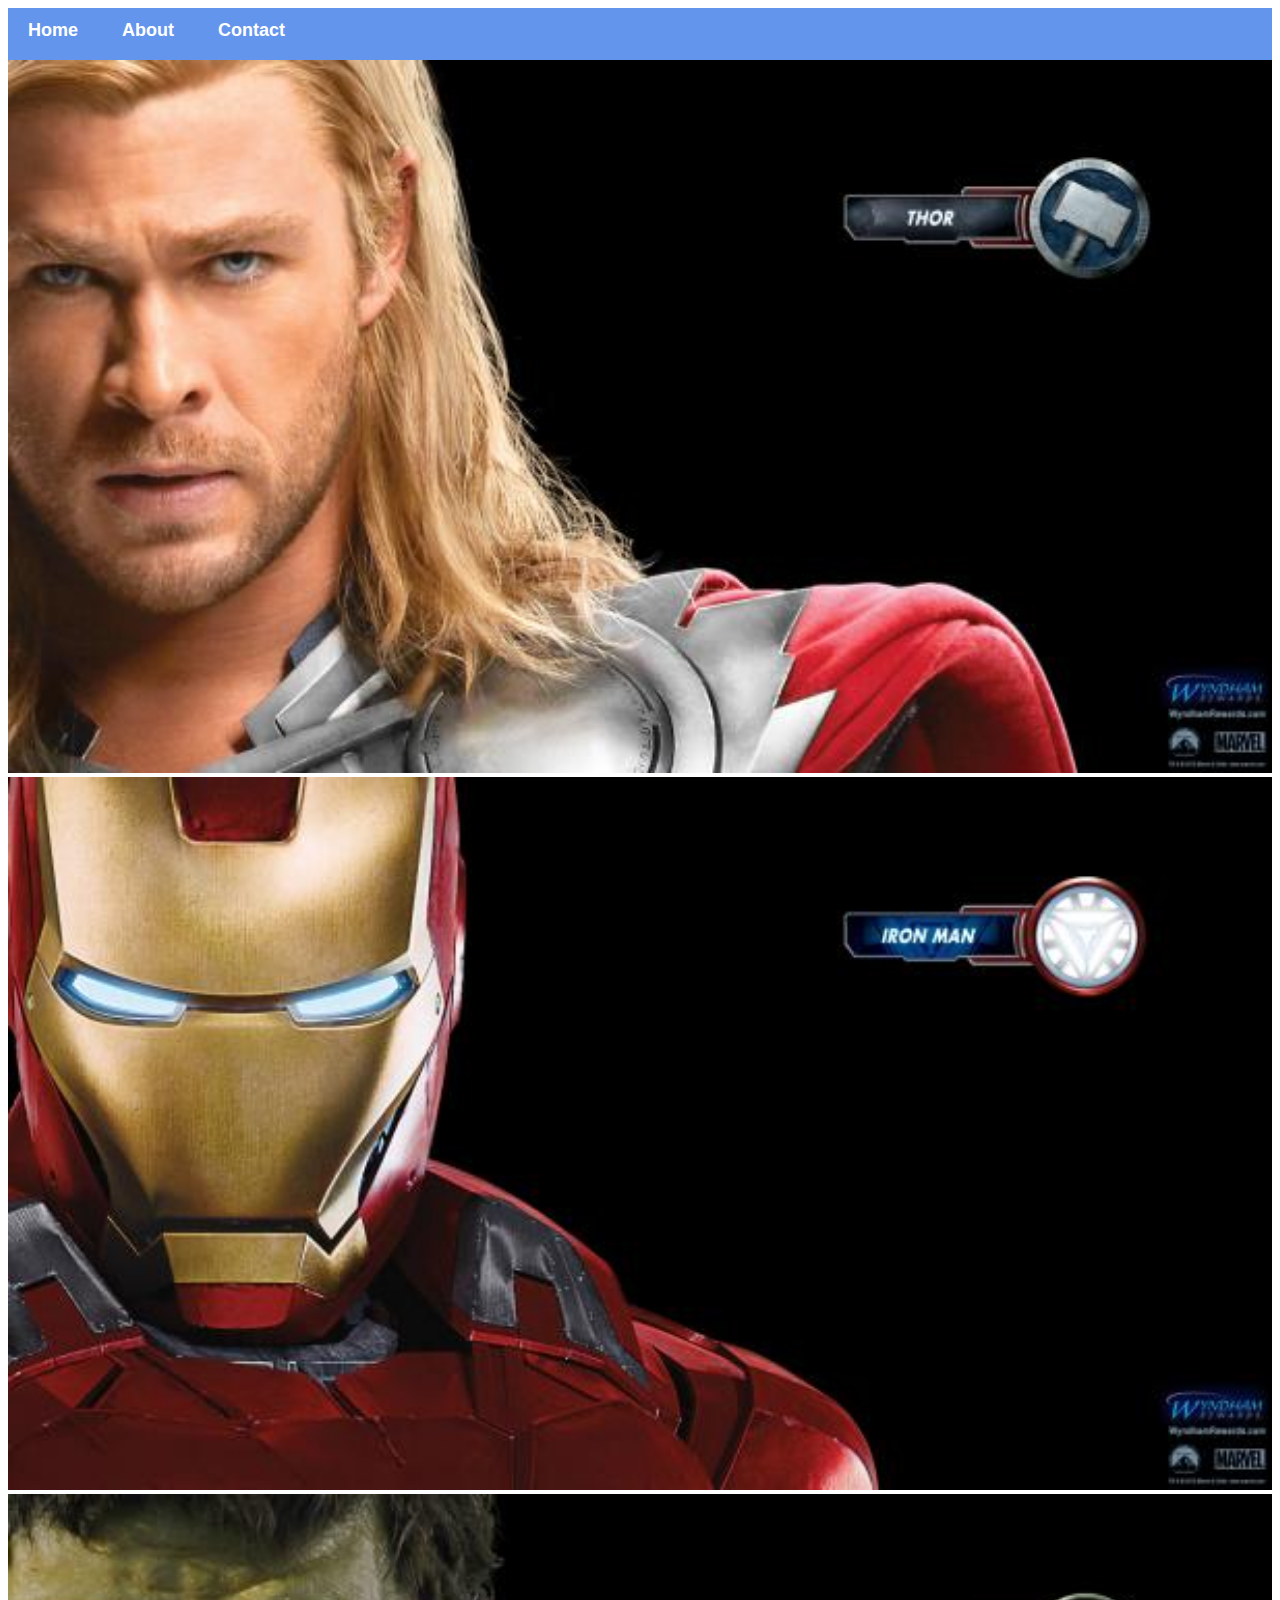
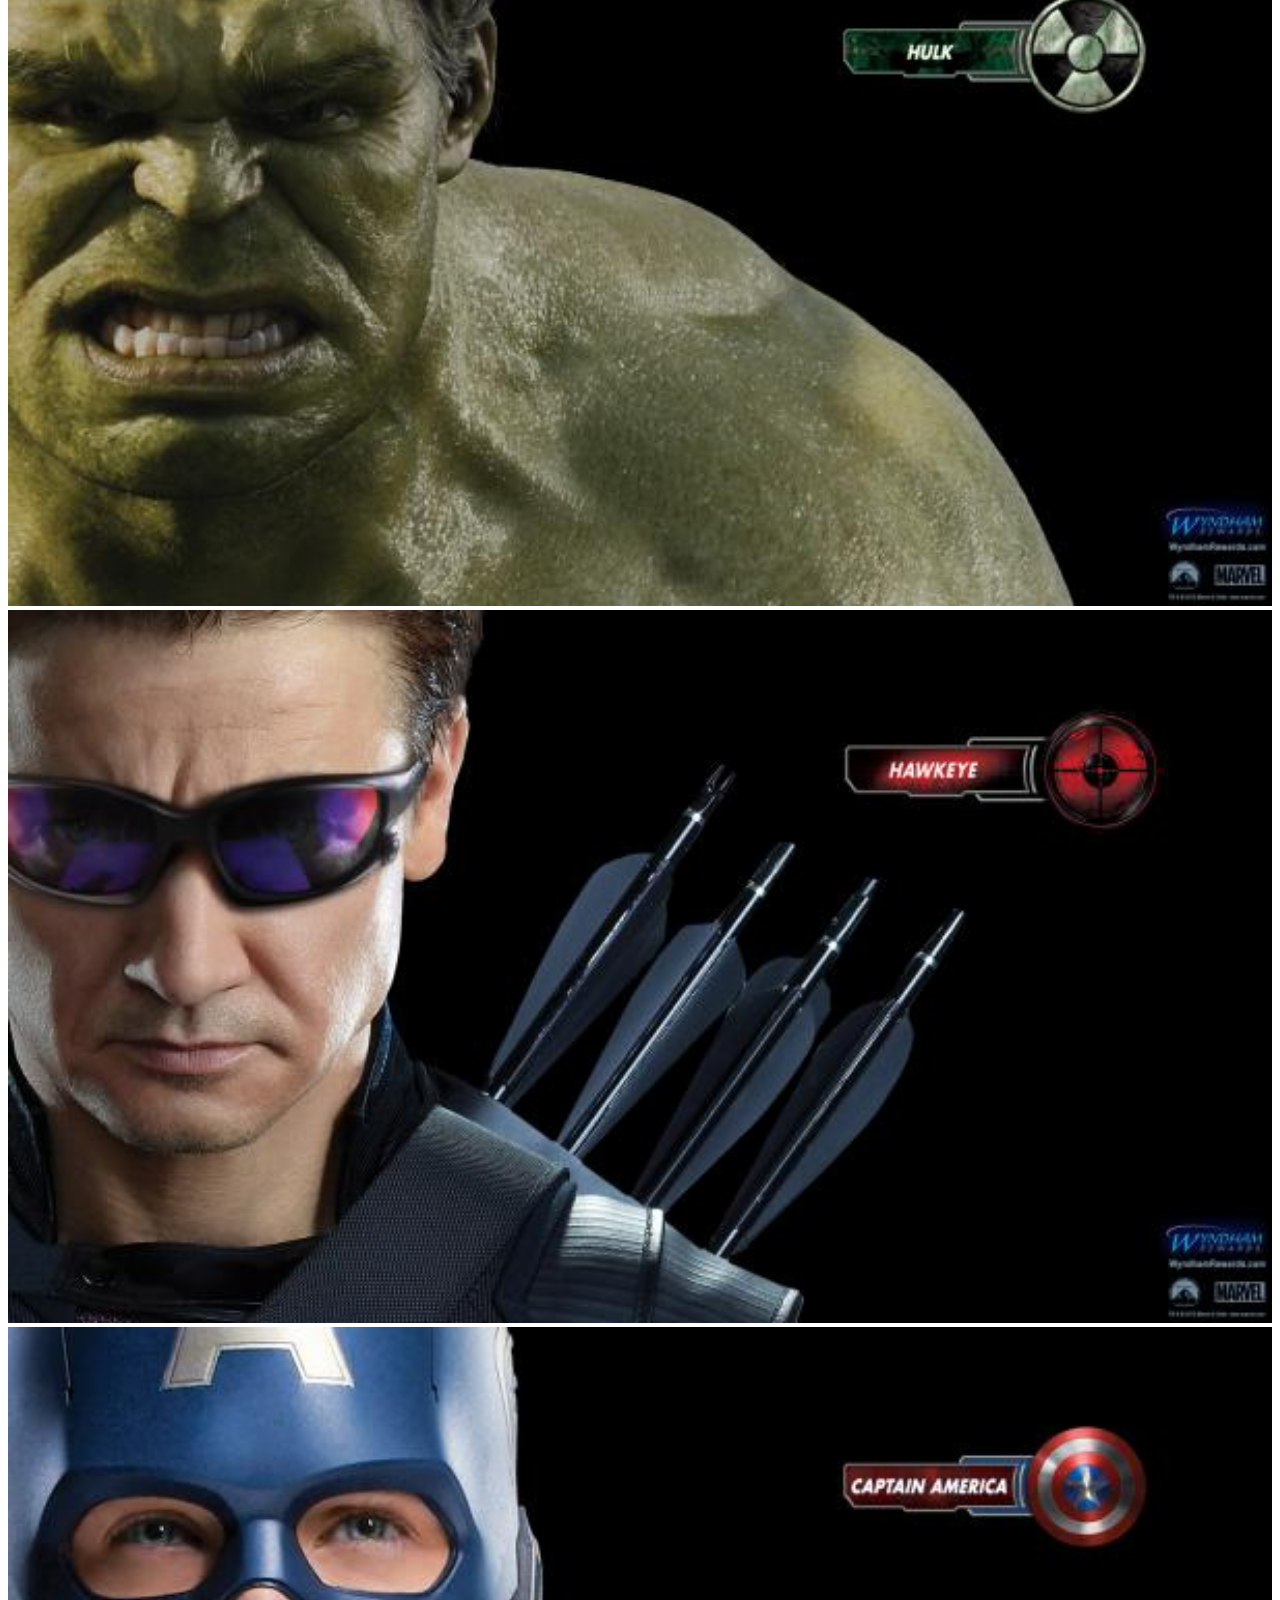
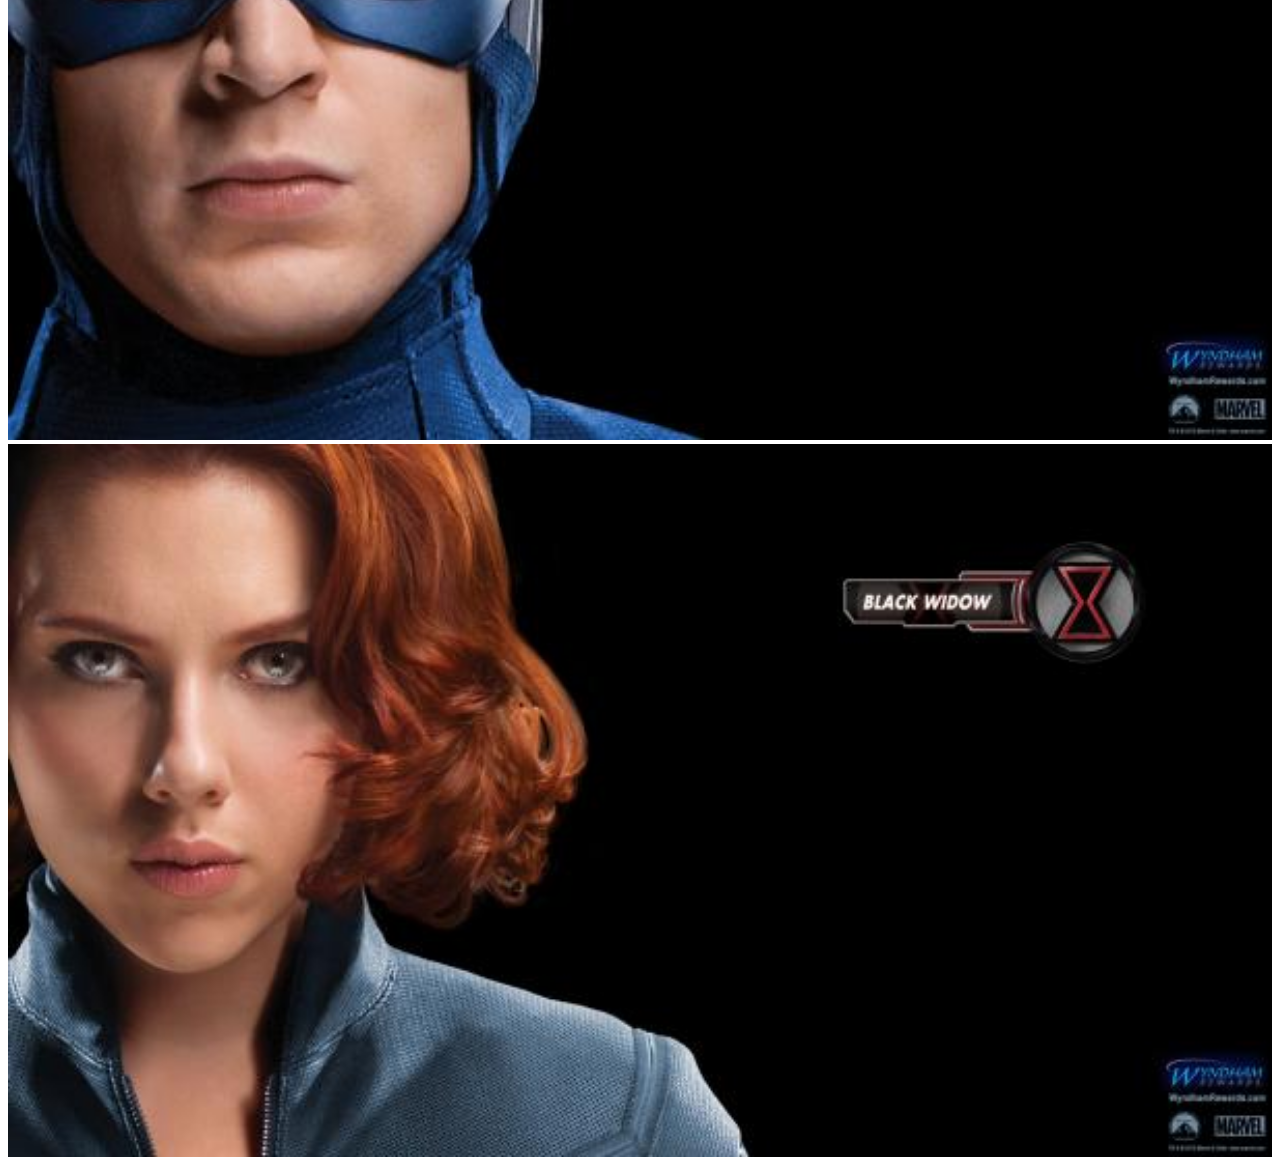
<file: index.html>
<!DOCTYPE html>
<html>
    <head>

       <link rel="stylesheet" href="style.css">
    </head>
    <body>
        <div id="menu">
            <a href="index.html">Home</a>
            <a href="about.html">About</a>
            <a href="contact.html">Contact</a>
        </div>
        <div class="gallery">
            <a href="Avenger-1.html"><img src="images/avengers_01.jpg.jpg"></a>
            <a href="Avenger-2.html"><img src="images/avengers_02.jpg.jpg"></a>
            <a href="Avenger-3.html"><img src="images/avengers_03.jpg.jpg"></a>
            <a href="Avenger-4.html"><img src="images/avengers_04.jpg.jpg"></a>
            <a href="Avenger-5.html"><img src="images/avengers_05.jpg.jpg"></a>
            <a href="Avenger-6.html"><img src="images/avengers_06.jpg.jpg"></a>
            
        </div>
    </body>
</html>
</file>
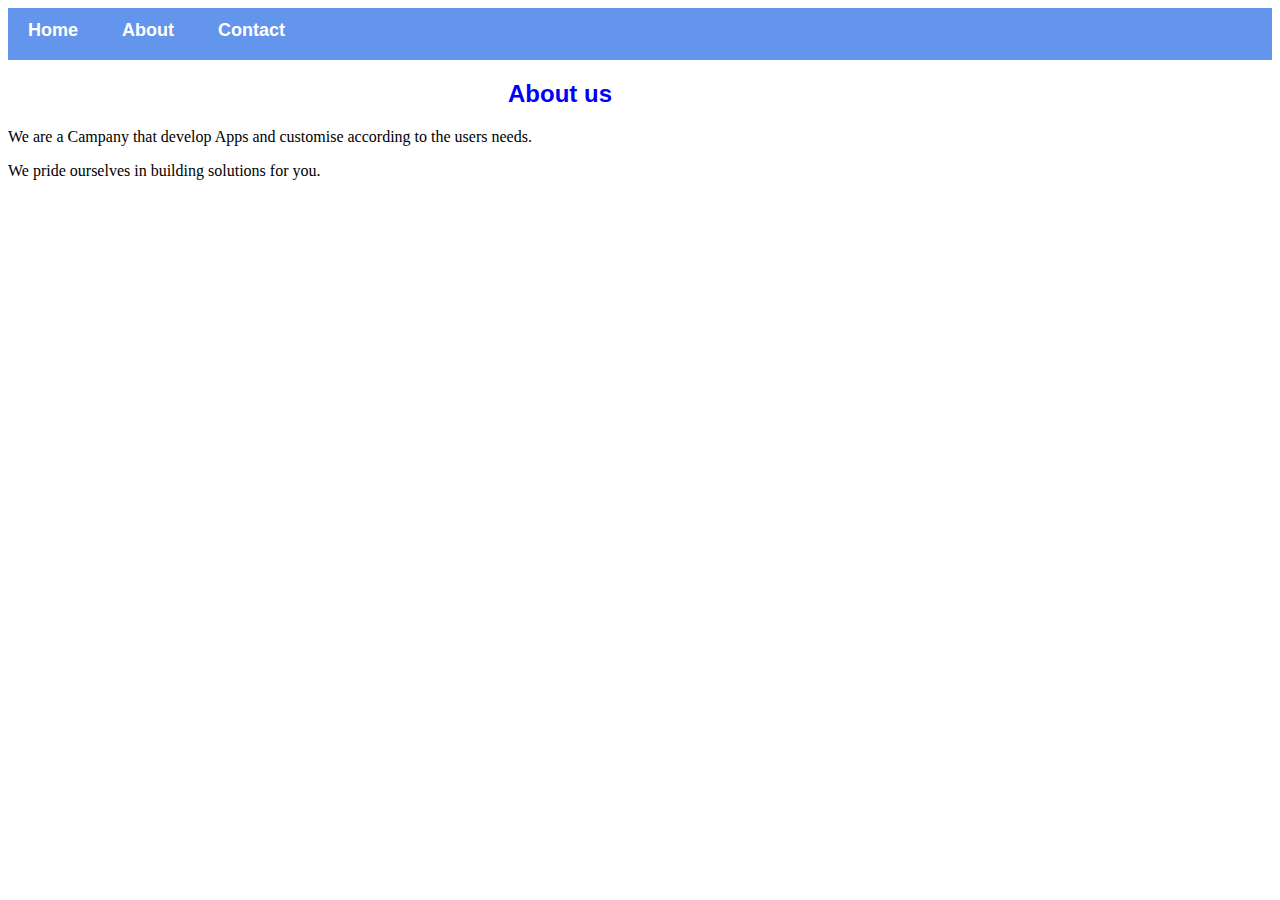
<file: about.html>
<!DOCTYPE html>
<html>
    <head>
    
        <link rel="stylesheet" href="style.css">
    </head>
    <body>
          <div id="menu">
            <a href="index.html">Home</a>
            <a href="about.html">About</a>
            <a href="contact.html">Contact</a>
        </div>
        <h2>About us</h2>
         <p>We are a Campany that develop Apps and customise according to the users needs.</p>
         <p>We pride ourselves in building solutions for you.</p>
    </body>
</html>
</file>
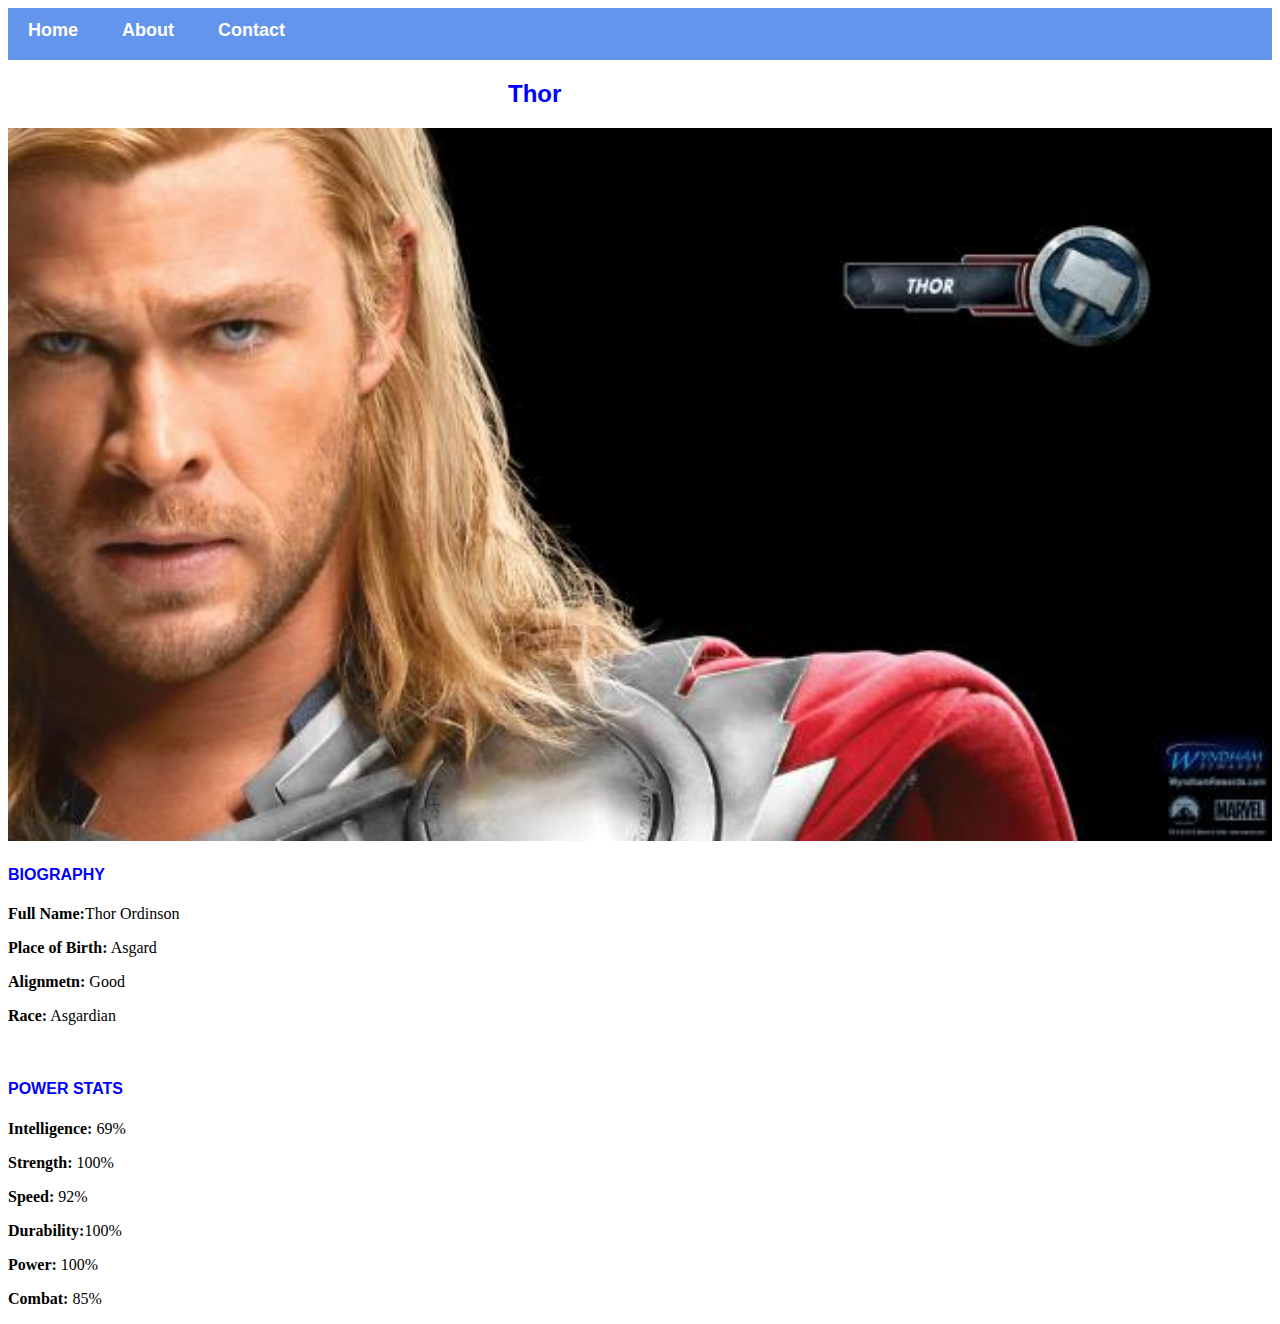
<file: Avenger-1.html>
<!DOCTYPE html>
<html>
    <head>
        <link rel="stylesheet" href="style.css">
    </head>
    <body>
          <div id="menu">
            <a href="index.html">Home</a>
            <a href="about.html">About</a>
            <a href="contact.html">Contact</a>
        </div>
        <h2>Thor</h2>
        <div class="gallery">
            <img src="images/avengers_01.jpg.jpg">
             
        </div>
        <h4>BIOGRAPHY</h4>
        <p><b>Full Name:</b>Thor Ordinson</p>
        <p><b>Place of Birth:</b> Asgard</p>
        <p><b>Alignmetn:</b> Good</p>
        <p><b>Race:</b> Asgardian</p>
        <br>
        <h4>POWER STATS</h4>
        <p><b>Intelligence:</b> 69%</p>
        <p><b>Strength: </b>100%</p>
        <p><b>Speed:</b> 92%</p>
        <p><b>Durability:</b>100%</p>
        <p><b>Power:</b> 100%</p>
        <p><b>Combat:</b> 85%</p>
    </body>
</html>
</file>
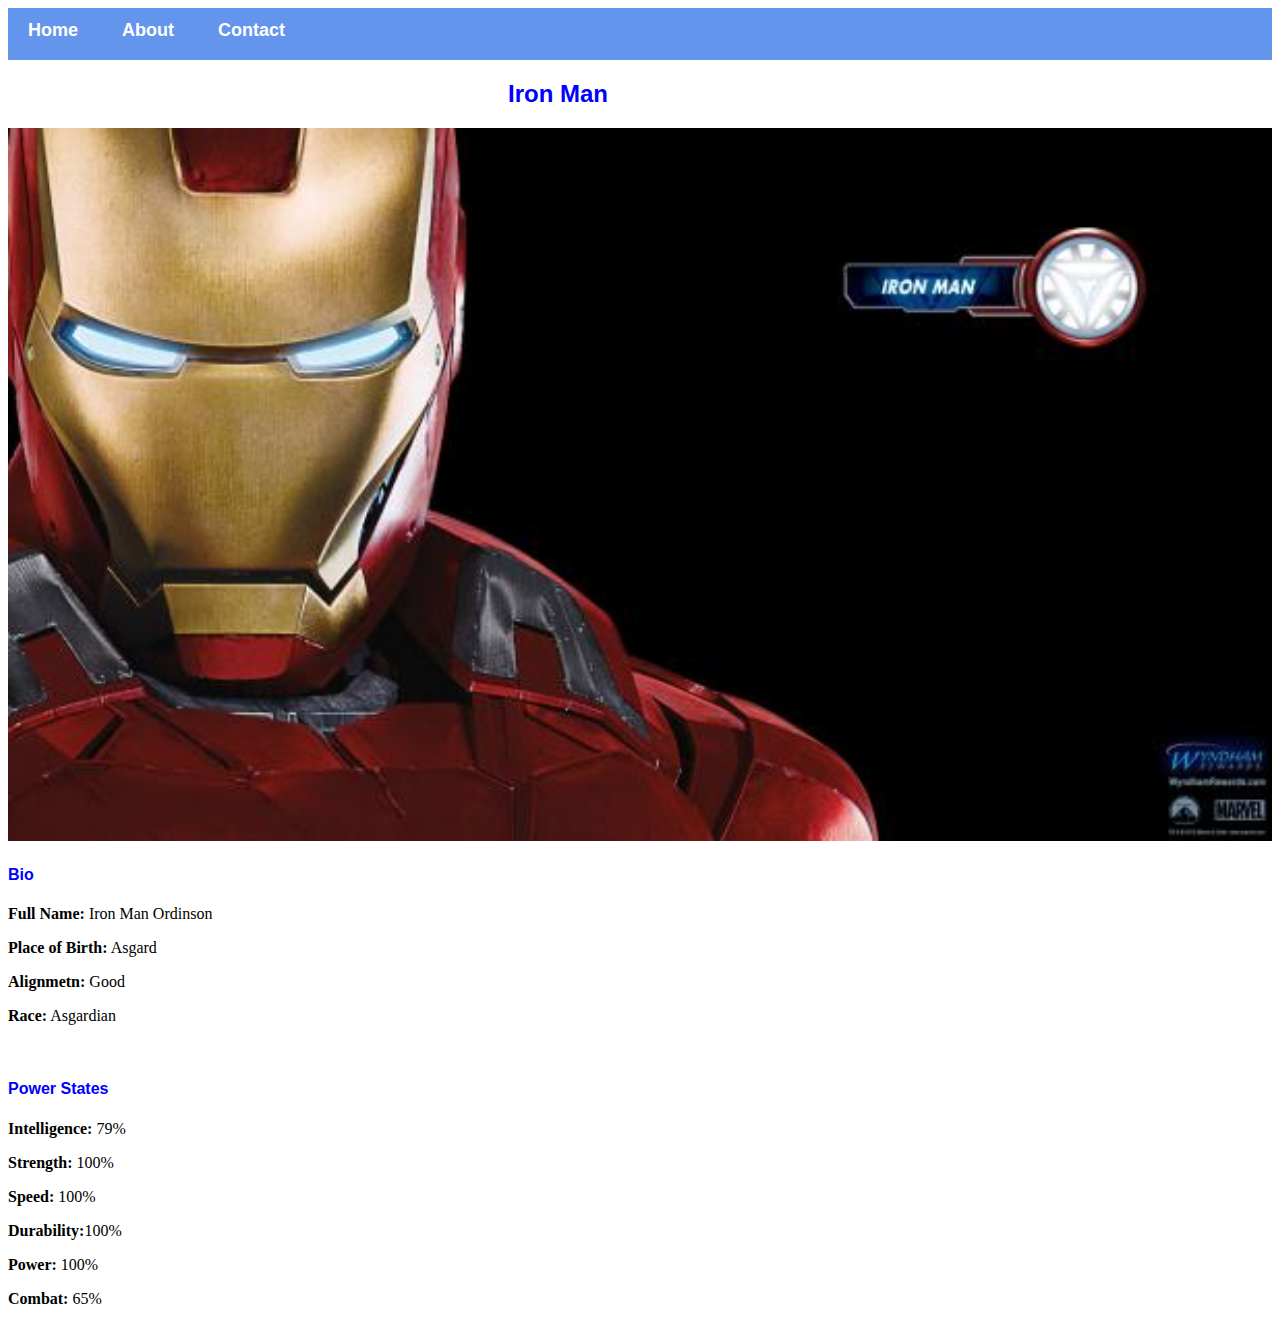
<file: Avenger-2.html>
<!DOCTYPE html>
<html>
    <head>
        <link rel="stylesheet" href="style.css">
    </head>
    <body>
          <div id="menu">
            <a href="index.html">Home</a>
            <a href="about.html">About</a>
            <a href="contact.html">Contact</a>
        </div>
        <h2>Iron Man</h2>
    <div class="gallery">
        <img src="images/avengers_02.jpg.jpg">        
    </div>
        <h4>Bio</h4>
        <p><b>Full Name:</b> Iron Man Ordinson</p>
        <p><b>Place of Birth:</b> Asgard</p>
        <p><b>Alignmetn:</b> Good</p>
        <p><b>Race:</b> Asgardian</p>
        <br>
        <h4>Power States</h4>
        <p><b>Intelligence:</b> 79%</p>
        <p><b>Strength:</b> 100%</p>
        <p><b>Speed: </b>100%</p>
        <p><b>Durability:</b>100%</p>
        <p><b>Power: </b>100%</p>
        <p><b>Combat:</b> 65%</p>
    </body>
</html>
</file>
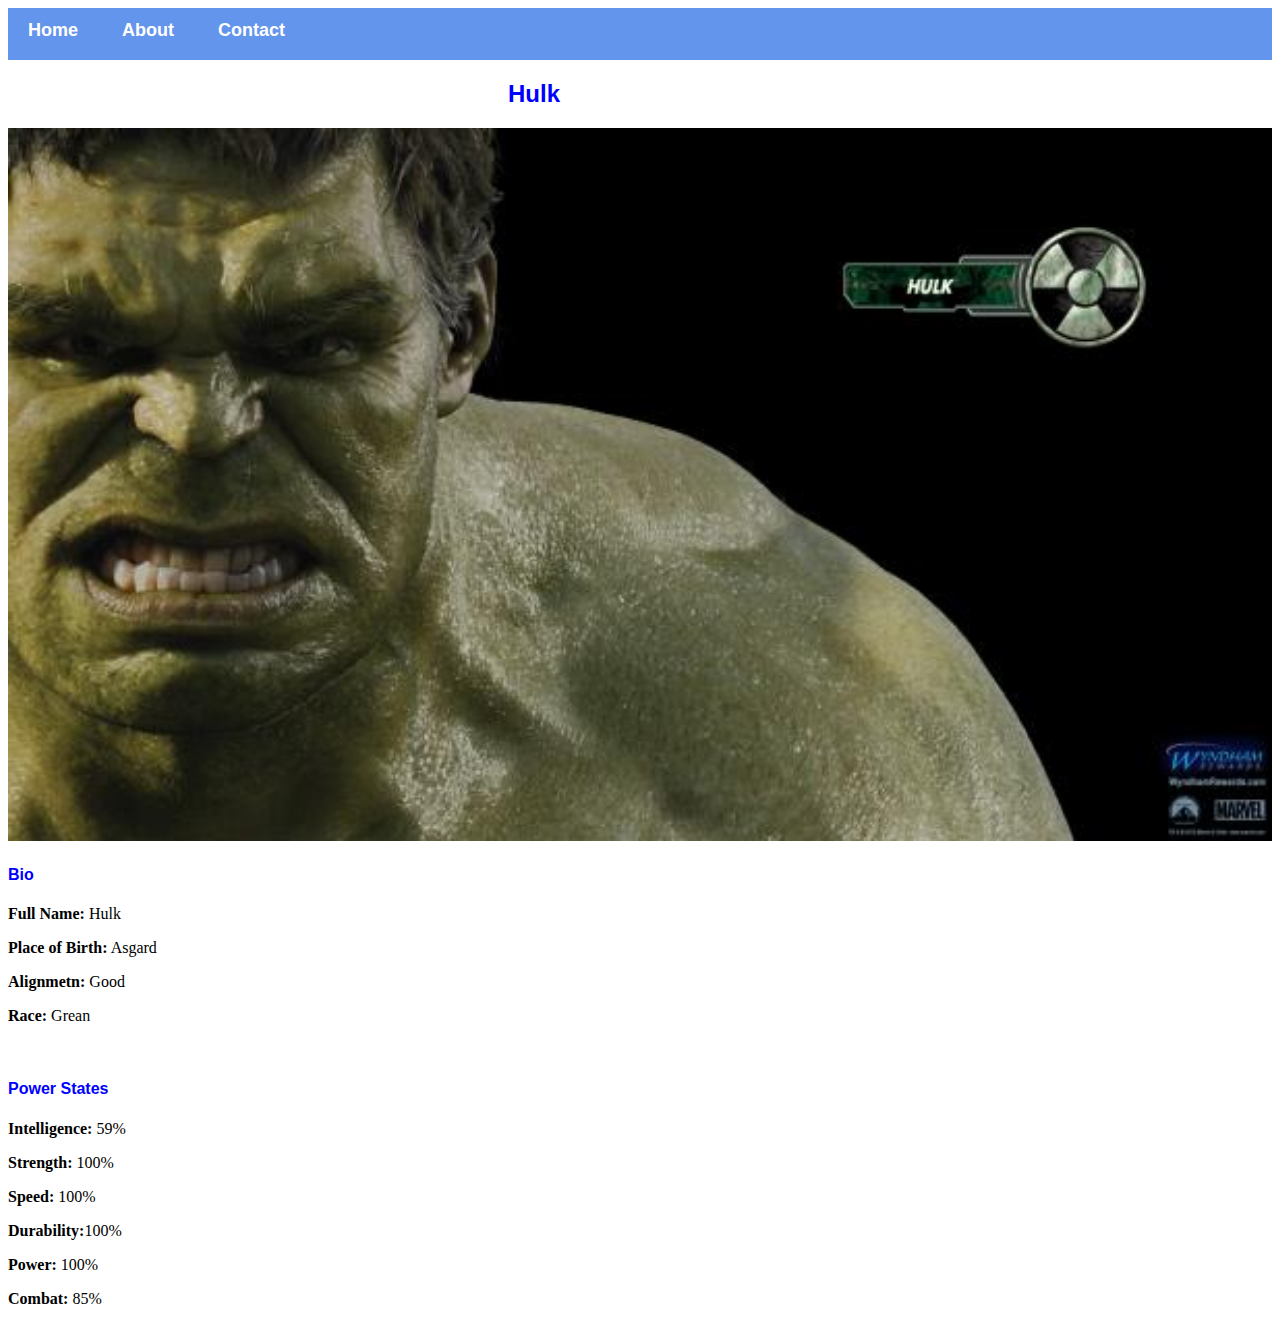
<file: Avenger-3.html>
<!DOCTYPE html>
<html>
    <head>
        <link rel="stylesheet" href="style.css">
    </head>
    <body>
          <div id="menu">
            <a href="index.html">Home</a>
            <a href="about.html">About</a>
            <a href="contact.html">Contact</a>
        </div>
        <h2>Hulk</h2>
    <div class="gallery">
        <img src="images/avengers_03.jpg.jpg">        
    </div>
        <h4>Bio</h4>
        <p><b>Full Name:</b> Hulk</p>
        <p><b>Place of Birth:</b> Asgard</p>
        <p><b>Alignmetn:</b> Good</p>
        <p><b>Race:</b> Grean</p>
        <br>
        <h4>Power States</h4>
        <p><b>Intelligence:</b> 59%</p>
        <p><b>Strength:</b> 100%</p>
        <p><b>Speed:</b> 100%</p>
        <p><b>Durability:</b>100%</p>
        <p><b>Power:</b> 100%</p>
        <p><b>Combat:</b> 85%</p>
    </body>
</html>
</file>
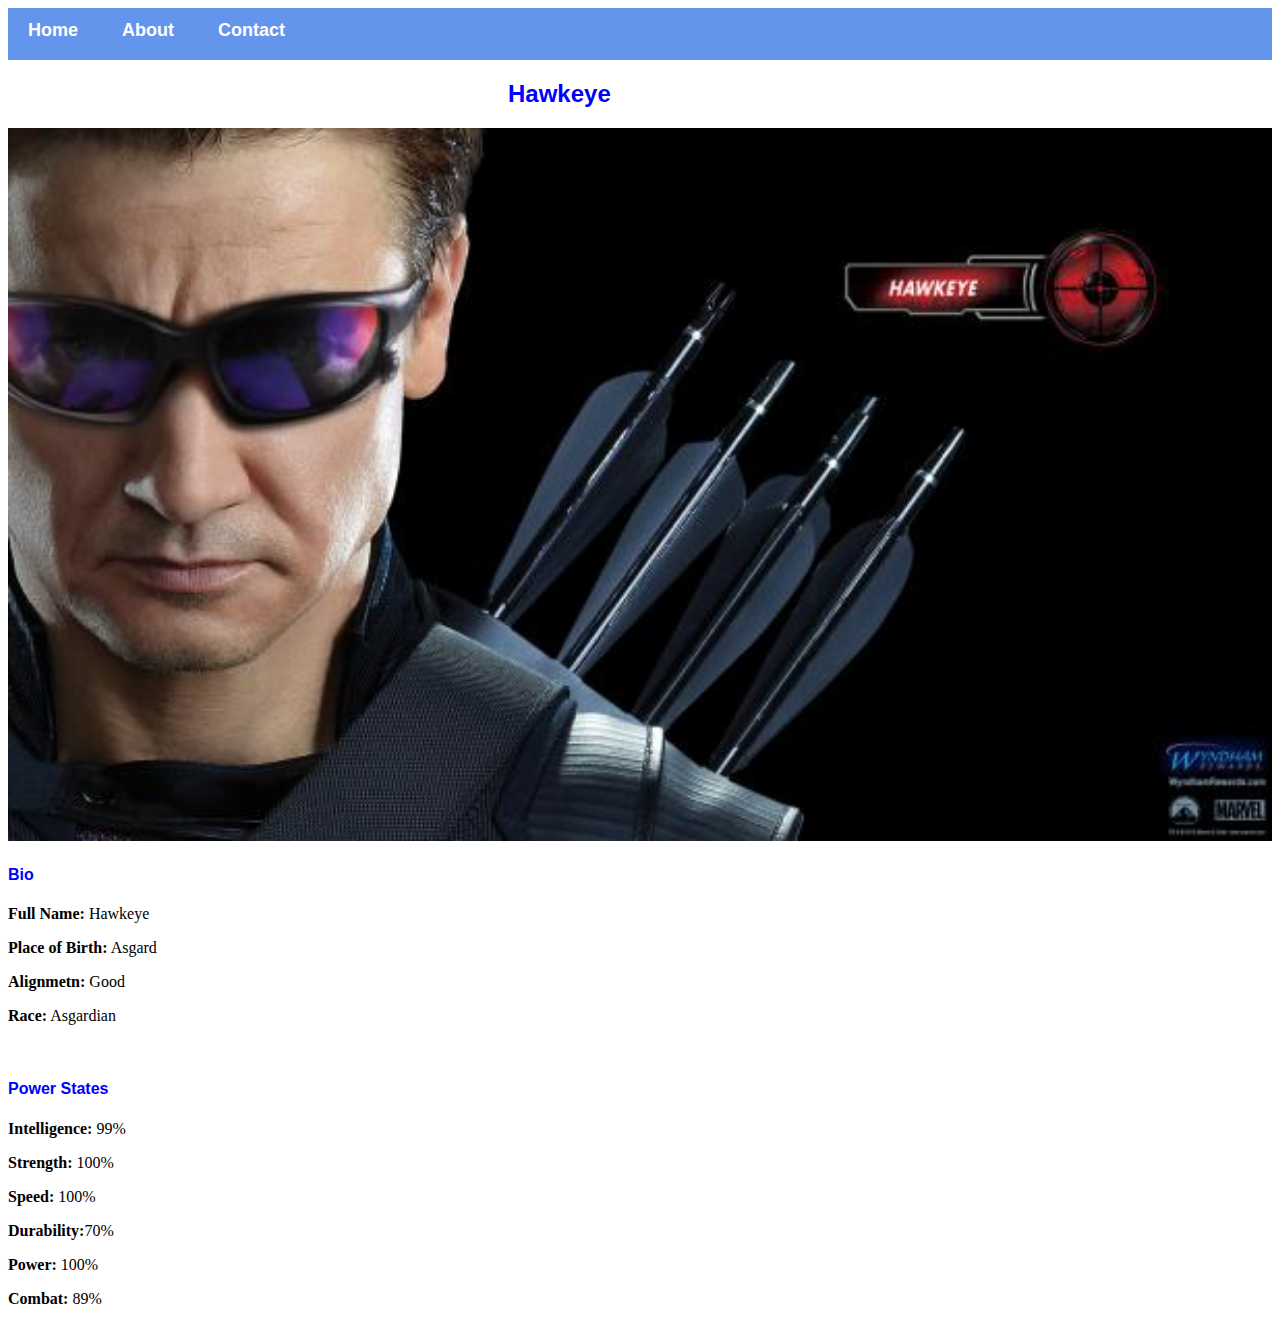
<file: Avenger-4.html>
<!DOCTYPE html>
<html>
    <head>
        <link rel="stylesheet" href="style.css">
    </head>
    <body>
          <div id="menu">
            <a href="index.html">Home</a>
            <a href="about.html">About</a>
            <a href="contact.html">Contact</a>
        </div>
        <h2>Hawkeye</h2>
    <div class="gallery">
        <img src="images/avengers_04.jpg.jpg">        
    </div>
        <h4>Bio</h4>
        <p><b>Full Name:</b> Hawkeye</p>
        <p><b>Place of Birth:</b> Asgard</p>
        <p><b>Alignmetn:</b> Good</p>
        <p><b>Race:</b> Asgardian</p>
        <br>
        <h4>Power States</h4>
        <p><b>Intelligence:</b> 99%</p>
        <p><b>Strength:</b> 100%</p>
        <p><b>Speed:</b> 100%</p>
        <p><b>Durability:</b>70%</p>
        <p><b>Power:</b> 100%</p>
        <p><b>Combat:</b> 89%</p>
    </body>
</html>
</file>
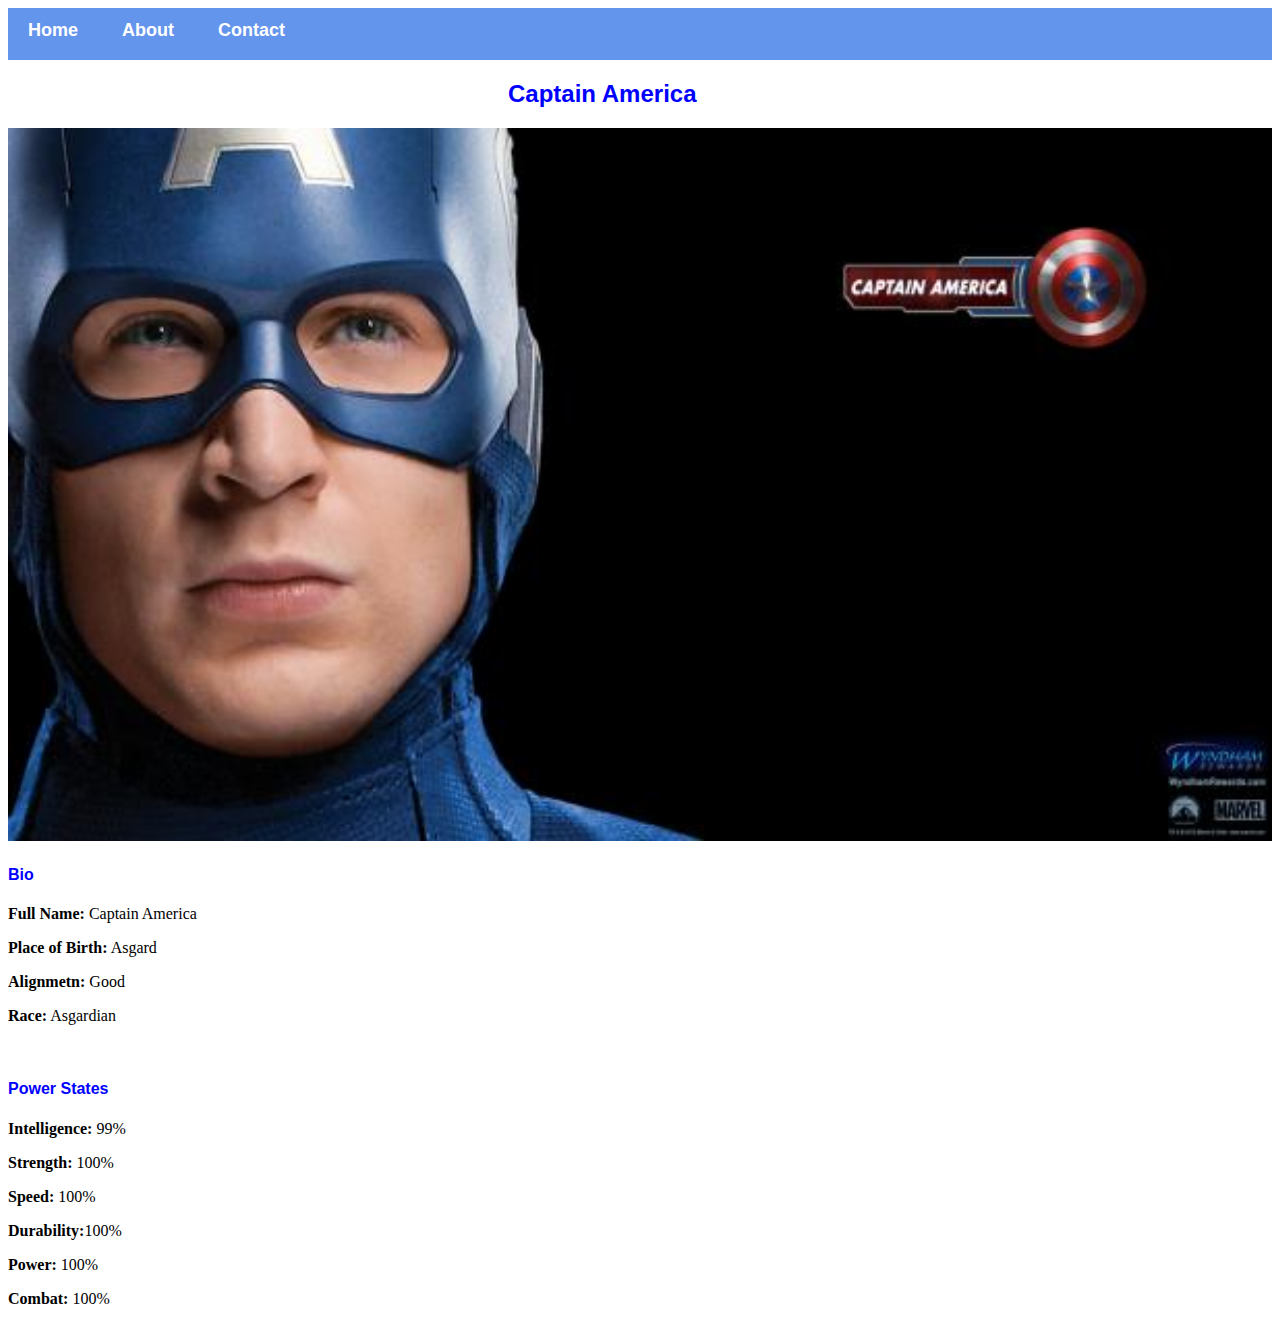
<file: Avenger-5.html>
<!DOCTYPE html>
<html>
    <head>
        <link rel="stylesheet" href="style.css">
    </head>
    <body>
          <div id="menu">
            <a href="index.html">Home</a>
            <a href="about.html">About</a>
            <a href="contact.html">Contact</a>
        </div>
        <h2>Captain America</h2>
    <div class="gallery">
        <img src="images/avengers_05.jpg.jpg">        
    </div>
        <h4>Bio</h4>
        <p><b>Full Name:</b> Captain America</p>
        <p><b>Place of Birth:</b> Asgard</p>
        <p><b>Alignmetn:</b> Good</p>
        <p><b>Race:</b> Asgardian</p>
        <br>
        <h4>Power States</h4>
        <p><b>Intelligence:</b> 99%</p>
        <p><b>Strength:</b> 100%</p>
        <p><b>Speed:</b> 100%</p>
        <p><b>Durability:</b>100%</p>
        <p><b>Power:</b> 100%</p>
        <p><b>Combat:</b> 100%</p>
    </body>
</html>
</file>
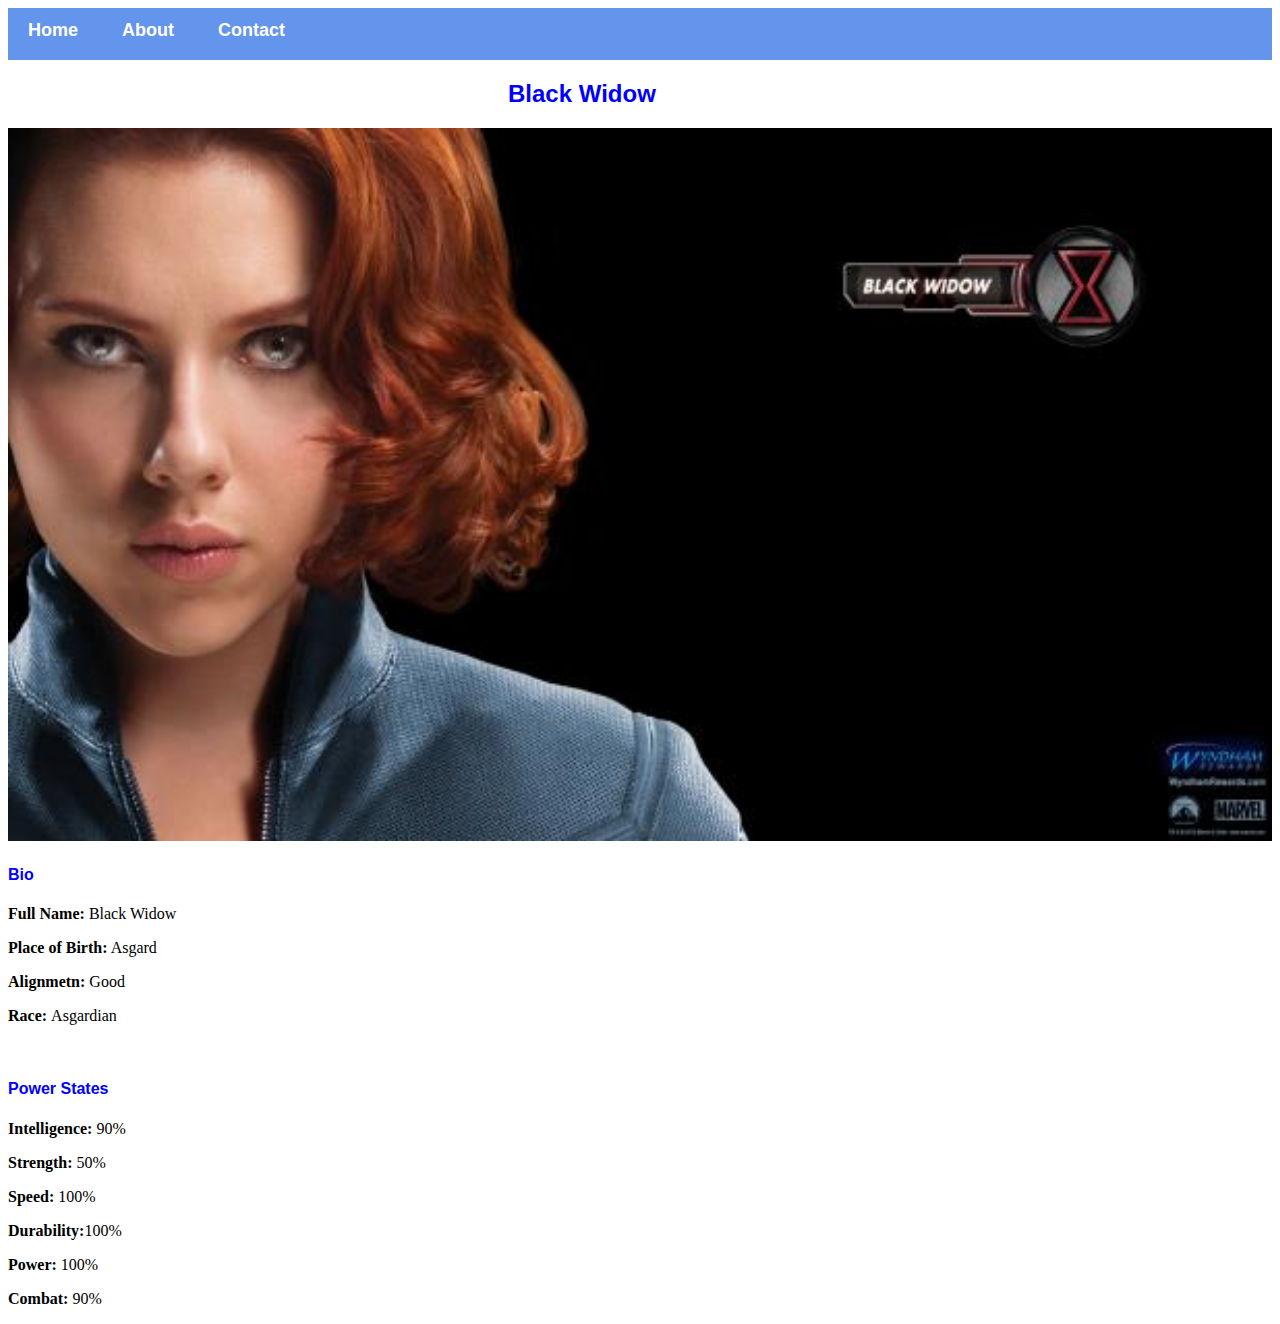
<file: Avenger-6.html>
<!DOCTYPE html>
<html>
    <head>
        <link rel="stylesheet" href="style.css">
    </head>
    <body>
          <div id="menu">
            <a href="index.html">Home</a>
            <a href="about.html">About</a>
            <a href="contact.html">Contact</a>
        </div>
        <h2>Black Widow</h2>
    <div class="gallery">
        <img src="images/avengers_06.jpg.jpg">        
    </div>
        <h4>Bio</h4>
        <p><b>Full Name:</b> Black Widow</p>
        <p><b>Place of Birth:</b> Asgard</p>
        <p><b>Alignmetn:</b> Good</p>
        <p><b>Race: </b>Asgardian</p>
        <br>
        <h4>Power States</h4>
        <p><b>Intelligence: </b>90%</p>
        <p><b>Strength:</b> 50%</p>
        <p><b>Speed:</b> 100%</p>
        <p><b>Durability:</b>100%</p>
        <p><b>Power: </b>100%</p>
        <p><b>Combat:</b> 90%</p>
    </body>
</html>
</file>
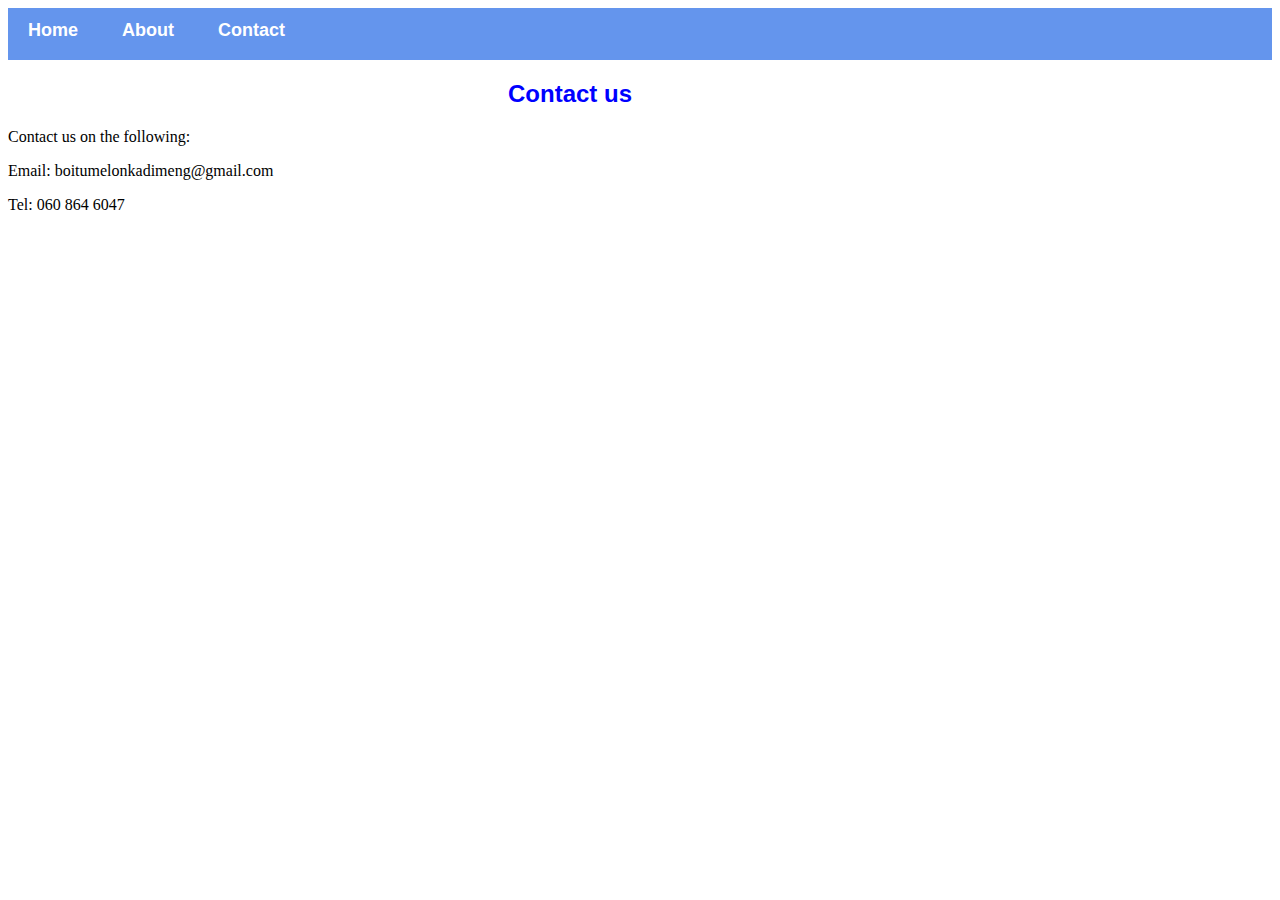
<file: contact.html>
<!DOCTYPE html>
<html>
    <head>
        <link rel="stylesheet" href="style.css">
    </head>
    <body>
          <div id="menu">
            <a href="index.html">Home</a>
            <a href="about.html">About</a>
            <a href="contact.html">Contact</a>
        </div>
        <h2>Contact us</h2>
         <p>Contact us on the following:</p>
         <p>Email: boitumelonkadimeng@gmail.com</p>
         <p>Tel: 060 864 6047</p>
    </body>
</html>
</file>
<file: style.css>
.gallery img{
    width: 100%;
}
                       
h4{
    font-family: 'Gill Sans', 'Gill Sans MT', Calibri, 'Trebuchet MS', sans-serif;
    color: blue;
}
h2{
    font-family: 'Gill Sans', 'Gill Sans MT', Calibri, 'Trebuchet MS', sans-serif;
    color: blue;
    padding-left: 500px;
    padding-right: 500px;

}
#menu{
    width: 100%;
    height: 40px;
    background-color: cornflowerblue;
    padding-top: 12px;
}
#menu a{
    color: white;
    font-family: Arial, Helvetica, sans-serif;
    font-size: 18px;
    text-decoration: none;
    font-weight: 800;
    padding-left: 20px;
    padding-right: 20px;
}
#menu a:hover{
    color: #5077bd;
}
</file>
